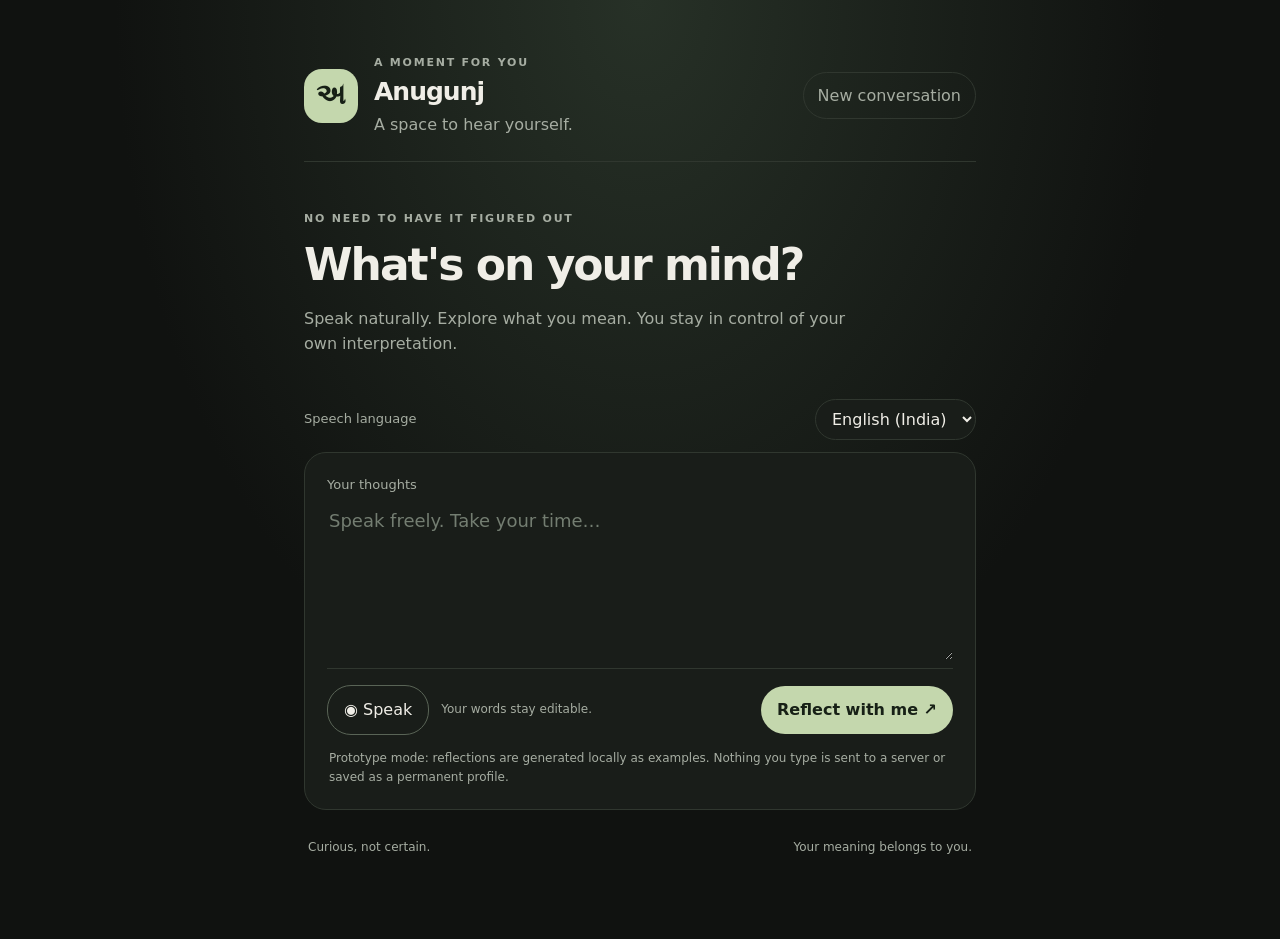
<file: docs/index.html>
<!doctype html>
<html lang="en">
<head>
<meta charset="utf-8"><meta name="viewport" content="width=device-width,initial-scale=1">
<meta name="theme-color" content="#101210"><meta name="description" content="Anugunj is a quiet space to hear yourself and explore what you mean."><title>Anugunj — A space to hear yourself</title>
<style>
:root{color-scheme:dark;--bg:#101210;--panel:#191d19;--text:#f0eee7;--muted:#a6ada2;--line:#30372f;--accent:#c4d7ad;--ink:#172016}
*{box-sizing:border-box}body{margin:0;background:radial-gradient(ellipse at 50% 0%,#273127 0%,var(--bg) 58%);color:var(--text);font:16px/1.6 Inter,ui-sans-serif,system-ui,-apple-system,sans-serif;min-height:100vh}.shell{max-width:780px;margin:auto;padding:clamp(22px,5vw,54px)}header{display:flex;align-items:center;gap:16px;border-bottom:1px solid var(--line);padding-bottom:24px}.mark{width:54px;height:54px;flex-shrink:0;border-radius:18px;background:var(--accent);color:var(--ink);display:grid;place-items:center;font-size:28px;font-weight:800}h1{margin:0;font-size:25px;letter-spacing:-.04em}.subtitle,.eyebrow{color:var(--muted);margin:0}.eyebrow{font-size:11px;letter-spacing:.16em;font-weight:700}.quiet{margin-left:auto;background:transparent;color:var(--muted);border:1px solid var(--line);border-radius:24px;padding:10px 14px}.intro{padding:48px 0 26px}.intro h2{font-size:clamp(30px,6vw,44px);line-height:1.13;letter-spacing:-.045em;margin:12px 0}.intro>p:not(.eyebrow){color:var(--muted);max-width:570px}.composer,.result,.conversation{background:var(--panel);border:1px solid var(--line);border-radius:22px;padding:22px}.composer label{display:block;font-size:13px;color:var(--muted);margin-bottom:10px}textarea{width:100%;min-height:155px;resize:vertical;border:0;outline:none;background:transparent;color:var(--text);font:inherit;font-size:18px}textarea::placeholder{color:#737d71}.controls{display:flex;align-items:center;gap:12px;flex-wrap:wrap;border-top:1px solid var(--line);padding-top:16px}button,select{font:inherit;cursor:pointer;border-radius:24px;padding:11px 16px}button:focus-visible,select:focus-visible,textarea:focus-visible{outline:2px solid var(--accent);outline-offset:3px}.controls span{font-size:12px;color:var(--muted);flex:1}.primary{background:var(--accent);color:var(--ink);border:0;font-weight:700}.secondary{background:transparent;color:var(--text);border:1px solid #596456}button:disabled{opacity:.6;cursor:wait}.result{margin-top:20px}.result>p:not(.eyebrow){font-size:18px}.result blockquote{margin:18px 0;padding:15px 18px;border-left:2px solid var(--accent);color:#d0d8cb;background:#222921}.follow{color:var(--muted)}.toolbar{display:flex;justify-content:space-between;align-items:center;gap:12px;flex-wrap:wrap;margin:0 0 12px}.toolbar label{font-size:13px;color:var(--muted)}select{background:var(--panel);color:var(--text);border:1px solid var(--line);padding:9px 12px}.privacy{font-size:12px;color:var(--muted);margin:14px 2px 0}.feedback{display:flex;gap:8px;flex-wrap:wrap;margin-top:16px}.feedback button{font-size:13px;padding:8px 12px}footer{display:flex;justify-content:space-between;gap:12px;color:var(--muted);font-size:12px;padding:28px 4px}@media(prefers-reduced-motion:reduce){*{scroll-behavior:auto!important;transition:none!important}}@media(max-width:520px){header{align-items:flex-start}.quiet{font-size:12px;padding:8px}.controls span{order:3;flex-basis:100%}.composer,.result{padding:17px}footer{flex-direction:column}.intro{padding-top:35px}}
</style></head>
<body><main class="shell">
<header><div class="mark" aria-hidden="true">અ</div><div><p class="eyebrow">A MOMENT FOR YOU</p><h1>Anugunj</h1><p class="subtitle">A space to hear yourself.</p></div><button id="reset" class="quiet" type="button">New conversation</button></header>
<section class="intro"><p class="eyebrow">NO NEED TO HAVE IT FIGURED OUT</p><h2>What's on your mind?</h2><p>Speak naturally. Explore what you mean. You stay in control of your own interpretation.</p></section>
<div class="toolbar"><label for="language">Speech language</label><select id="language" aria-label="Speech recognition language"><option value="en-IN">English (India)</option><option value="hi-IN">हिन्दी</option><option value="gu-IN">ગુજરાતી</option></select></div>
<section class="composer"><label for="message">Your thoughts</label><textarea id="message" maxlength="4000" placeholder="Speak freely. Take your time…" autocomplete="off"></textarea><div class="controls"><button id="mic" class="secondary" type="button" aria-label="Start voice input">◉ Speak</button><span id="status" role="status" aria-live="polite">Your words stay editable.</span><button id="send" class="primary" type="button">Reflect with me ↗</button></div><p class="privacy">Prototype mode: reflections are generated locally as examples. Nothing you type is sent to a server or saved as a permanent profile.</p></section>
<section id="result" class="result" aria-live="polite" hidden><p class="eyebrow">A GENTLE REFLECTION · PROTOTYPE</p><p id="response"></p><blockquote id="interpretation"></blockquote><p id="followUp" class="follow"></p><div class="feedback"><button id="fits" class="secondary" type="button">This fits</button><button id="notFits" class="secondary" type="button">That doesn't fit</button><button id="speak" class="secondary" type="button">▶ Read aloud</button></div><p id="feedbackStatus" class="privacy" hidden></p></section>
<footer><span>Curious, not certain.</span><span>Your meaning belongs to you.</span></footer></main>
<script>
const messageEl=document.querySelector("#message"),statusEl=document.querySelector("#status"),sendBtn=document.querySelector("#send"),result=document.querySelector("#result"),languageEl=document.querySelector("#language");let recognition=null,history=[];
function setStatus(s){statusEl.textContent=s}
function stopSpeech(){if("speechSynthesis"in window)window.speechSynthesis.cancel()}
function reflectionFor(message){
 const text=message.trim(),lower=text.toLowerCase();
 const ordinary=/\b(bought|got|made|finished|watched|visited|built|fixed|learned|started)\b/i.test(text);
 const uncertain=/\b(don't know|do not know|confused|unsure|uncertain|why|સમજાતું નથી|ખબર નથી|पता नहीं|समझ नहीं|उलझन)\b/i.test(text);
 const emotion=/\b(anxious|anxiety|sad|upset|angry|lonely|afraid|worried|stress|happy|excited|tired|hurt|નિરાશ|ચિંતા|દુઃખ|ગુસ્સો|ખુશ|થાક|परेशान|चिंता|दुखी|गुस्सा|खुश|थका)\b/i.test(text);
 let response="Thanks for sharing that with me. We can take it one step at a time.";
 let interpretation="I don't want to assume more than you've said. You are the best judge of what this means to you.";
 let follow="Would you like to say a little more, or leave it here for now?";
 if(ordinary){response="That sounds like something that mattered enough to share. I'd like to understand it in your own words.";interpretation="I won't assume there's a hidden feeling behind it. It can simply be something you wanted to tell me.";follow="What would you like me to know about it?";}
 else if(uncertain){response="It sounds like you're still finding clarity around this. You don't have to solve it all at once.";interpretation="There may be a few ways to understand what's happening, and we don't have to choose one too quickly.";follow="What part feels least clear to you right now?";}
 else if(emotion){response="I hear you. You've put a feeling into words, even if the whole picture may not be clear yet.";interpretation="One possibility is that this feeling is asking for a little attention, but I could be wrong. Does that fit your experience?";follow="Would you like to explore what seems connected to it, or would you prefer just to be heard?";}
 else if(text.length<45){response="Thank you for putting that into words. We can stay with it without rushing to a conclusion.";interpretation="I may not have the full context yet, so I won't read more into it than you've shared.";follow="What part of this feels most important to you right now?";}
 else {response="There's a bit to unpack here. Let’s take the part that feels most relevant to you first.";interpretation="I can reflect on what you've written, but this is only a starting point—not a verdict about what you feel or mean.";follow="Which part would you like to explore first?";}
 return {response,interpretation,follow};
}
document.querySelector("#mic").addEventListener("click",()=>{const SR=window.SpeechRecognition||window.webkitSpeechRecognition;if(!SR){setStatus("Voice input isn't supported in this browser. You can type instead.");return}if(recognition){recognition.stop();return}recognition=new SR();recognition.lang=languageEl.value;recognition.interimResults=true;recognition.continuous=false;recognition.onstart=()=>{setStatus("Listening… tap Stop speaking to finish.");document.querySelector("#mic").textContent="■ Stop speaking";document.querySelector("#mic").setAttribute("aria-label","Stop voice input")};recognition.onresult=e=>{let finalText="";for(let i=0;i<e.results.length;i++)finalText+=e.results[i][0].transcript;messageEl.value=finalText};recognition.onerror=e=>{setStatus(e.error==="not-allowed"?"Microphone permission was denied. Allow it in your browser settings, or type instead.":"Voice input stopped. You can type or try again.");};recognition.onend=()=>{recognition=null;document.querySelector("#mic").textContent="◉ Speak";document.querySelector("#mic").setAttribute("aria-label","Start voice input");setStatus("You can review and edit your words before sending.")};try{recognition.start()}catch(e){recognition=null;setStatus("Couldn't start the microphone. You can type instead.")}});
sendBtn.addEventListener("click",()=>{const message=messageEl.value.trim();if(!message){setStatus("Write or speak a thought first.");messageEl.focus();return}if(message.length>4000){setStatus("Please keep your message under 4000 characters.");return}sendBtn.disabled=true;sendBtn.textContent="Reflecting…";setStatus("Making room for your thought…");window.setTimeout(()=>{const data=reflectionFor(message);history.push({message,...data});history=history.slice(-8);document.querySelector("#response").textContent=data.response;document.querySelector("#interpretation").textContent=data.interpretation;document.querySelector("#followUp").textContent=data.follow;document.querySelector("#feedbackStatus").hidden=true;result.hidden=false;setStatus("Prototype reflection ready. Your message stayed in this browser.");sendBtn.disabled=false;sendBtn.textContent="Reflect with me ↗";result.scrollIntoView({behavior:matchMedia("(prefers-reduced-motion: reduce)").matches?"auto":"smooth",block:"nearest"})},180)});
document.querySelector("#speak").addEventListener("click",()=>{if(!("speechSynthesis"in window)){setStatus("Read-aloud isn't supported in this browser.");return}stopSpeech();const utterance=new SpeechSynthesisUtterance([document.querySelector("#response").textContent,document.querySelector("#interpretation").textContent,document.querySelector("#followUp").textContent].join(" "));const prefix=languageEl.value.slice(0,2);utterance.lang=languageEl.value;const voices=speechSynthesis.getVoices();const voice=voices.find(v=>v.lang.toLowerCase()===languageEl.value.toLowerCase())||voices.find(v=>v.lang.toLowerCase().startsWith(prefix));if(voice)utterance.voice=voice;speechSynthesis.speak(utterance)});
function feedback(text){const el=document.querySelector("#feedbackStatus");el.textContent=text;el.hidden=false}
document.querySelector("#fits").addEventListener("click",()=>feedback("Thanks for telling me. Your own interpretation matters most."));document.querySelector("#notFits").addEventListener("click",()=>{feedback("Understood. I won't treat that interpretation as fact. You know your experience best.");document.querySelector("#interpretation").textContent="That interpretation may not fit. I won't assume it is true; your correction takes priority."});
document.querySelector("#reset").addEventListener("click",()=>{if(recognition){recognition.stop();recognition=null}messageEl.value="";result.hidden=true;history=[];setStatus("A fresh space. Start wherever you are.");stopSpeech();messageEl.focus()});
</script></body></html>
</file>
